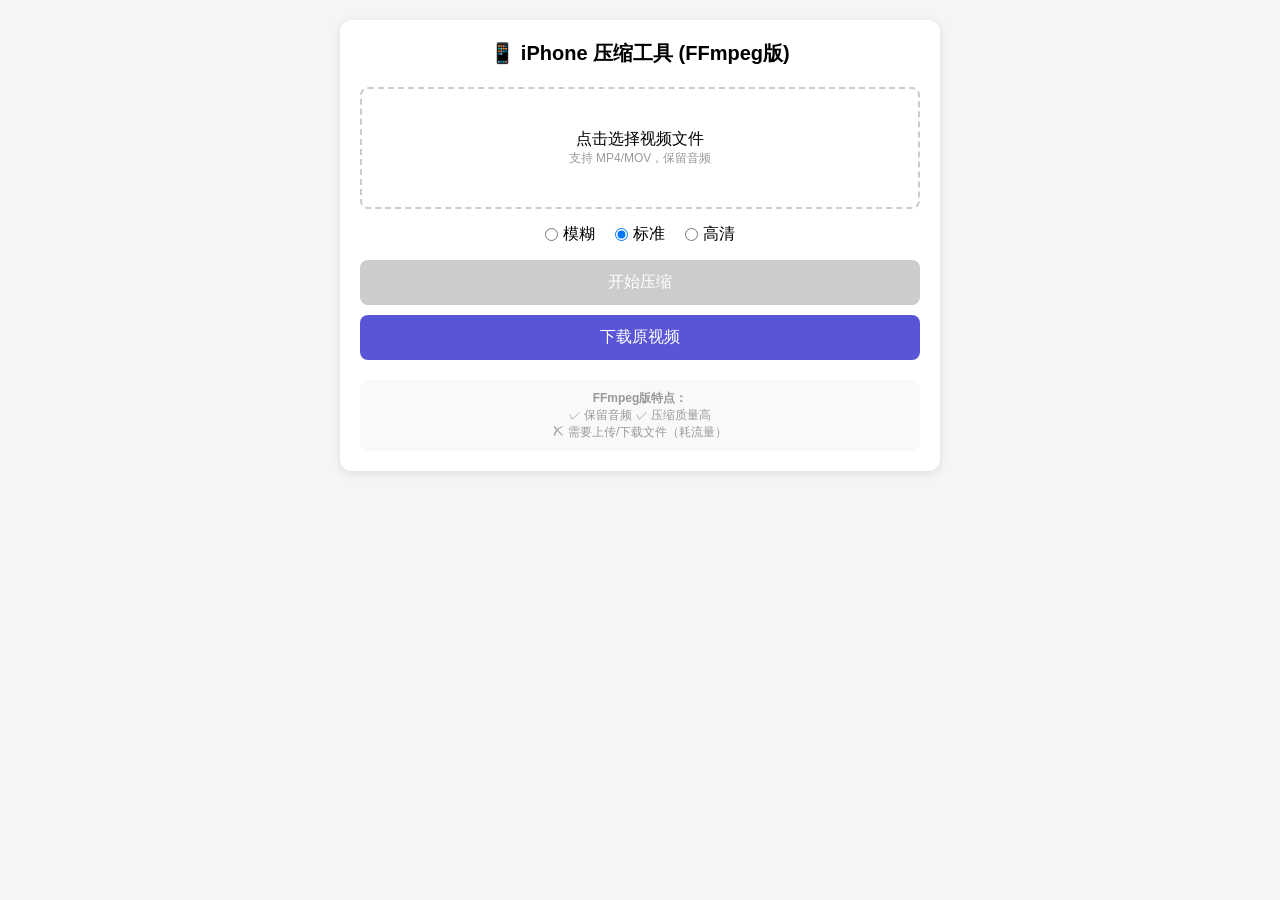
<file: index.html>
<!DOCTYPE html>
<html lang="zh-CN">

<head>
    <meta charset="UTF-8">
    <meta name="viewport" content="width=device-width, initial-scale=1.0">
    <title>iPhone 压缩工具 (FFmpeg版)</title>
    <link rel="stylesheet" href="style.css">
</head>

<body>
    <div class="container">
        <h1>📱 iPhone 压缩工具 (FFmpeg版)</h1>
        
        <div class="upload" onclick="file.click()">
            <p>点击选择视频文件</p>
            <p style="font-size:12px;color:#999">支持 MP4/MOV，保留音频</p>
        </div>
        
        <input type="file" id="file" accept="video/*" onchange="selectFile(this)">
        
        <div class="level">
            <label><input type="radio" name="lv" value="low"> 模糊</label>
            <label><input type="radio" name="lv" value="medium" checked> 标准</label>
            <label><input type="radio" name="lv" value="high"> 高清</label>
        </div>
        
        <button id="btn" onclick="compress()" disabled>开始压缩</button>
        
        <!-- 上传进度条 -->
        <div id="uploadProgress" class="progress-container">
            <div class="progress-label">
                <span id="uploadLabel">上传中...</span>
                <span id="uploadPercent">0%</span>
            </div>
            <div class="progress-bar">
                <div id="uploadFill" class="progress-fill"></div>
            </div>
        </div>
        
        <!-- 压缩进度条 -->
        <div id="compressProgress" class="progress-container">
            <div class="progress-label">
                <span id="compressLabel">服务器压缩中...</span>
                <span id="compressPercent">0%</span>
            </div>
            <div class="progress-bar">
                <div id="compressFill" class="progress-fill"></div>
            </div>
        </div>
        
        <div class="compare" id="preview" style="display:none">
            <!-- 原始文件 -->
            <div class="box">
                <h3>原始</h3>
                <div id="orig"></div>
                <div class="info" id="origInfo"></div>
            </div>
            <!-- 压缩后文件 -->
            <div class="box">
                <h3>压缩后</h3>
                <div id="comp"></div>
                <div class="info" id="compInfo"></div>
            </div>
        </div>
        
        <button id="dlOriginal" onclick="downloadOriginal()">下载原视频</button>
        <div id="dlGroup" style="display:none;margin-top:10px">
            <button id="dl" onclick="download()">下载压缩视频</button>
        </div>
        
        <div class="note">
            <strong>FFmpeg版特点：</strong><br>
            ✓ 保留音频 ✓ 压缩质量高<br>
            ✗ 需要上传/下载文件（耗流量）
        </div>
    </div>

    <script src="app.js"></script>
</body>
</html>
</file>
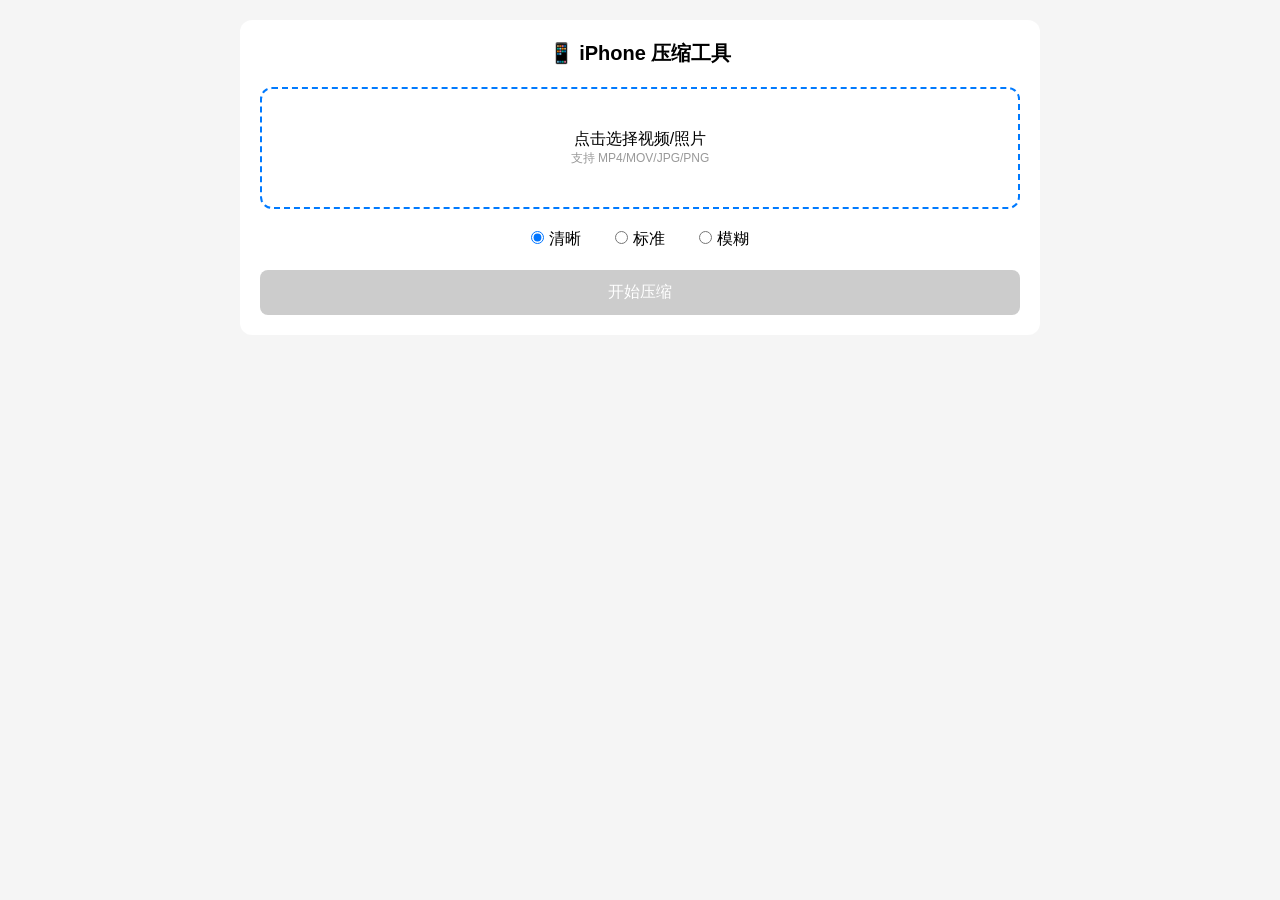
<file: brower_version/index.html>
<!DOCTYPE html>
<html lang="zh-CN">

<head>
    <!-- 页面元信息 -->
    <meta charset="UTF-8">
    <meta name="viewport" content="width=device-width, initial-scale=1.0">
    <title>iPhone 压缩工具</title>

    <!-- 引入外部样式表 -->
    <link rel="stylesheet" href="style.css">
</head>

<body>
    <!-- 主容器 -->
    <div class="container">
        <!-- 页面标题 -->
        <h1>📱 iPhone 压缩工具</h1>

        <!-- 文件上传区域 -->
        <div class="upload" onclick="file.click()">
            <p>点击选择视频/照片</p>
            <p style="font-size:12px;color:#999">支持 MP4/MOV/JPG/PNG</p>
        </div>

        <!-- 隐藏的文件输入框 -->
        <input type="file" id="file" accept="video/*,image/*" onchange="selectFile(this)">

        <!-- 压缩等级选择 -->
        <div class="level">
            <label><input type="radio" name="lv" value="0.7" checked> 清晰</label>
            <label><input type="radio" name="lv" value="0.5"> 标准</label>
            <label><input type="radio" name="lv" value="0.3"> 模糊</label>
        </div>

        <!-- 压缩按钮 -->
        <button id="btn" onclick="compress()" disabled>开始压缩</button>

        <!-- 对比预览区域（初始隐藏） -->
        <div class="compare" id="preview" style="display:none">
            <!-- 原始文件预览 -->
            <div class="box">
                <h3>原始</h3>
                <div id="orig"></div>
                <div class="info" id="origInfo"></div>
            </div>
            <!-- 压缩后预览 -->
            <div class="box">
                <h3>压缩后</h3>
                <div id="comp"></div>
                <div class="info" id="compInfo"></div>
            </div>
        </div>

        <!-- 下载按钮组（初始隐藏） -->
        <div id="dlGroup" style="display:none;margin-top:10px">
            <button id="dlOriginal" style="background:#007AFF" onclick="downloadOriginal()">
                下载原文件
            </button>
            <button id="dl" style="background:#34C759" onclick="download()">
                下载压缩文件
            </button>
        </div>
    </div>

    <!-- 引入外部 JavaScript，添加 defer 优化加载 -->
    <script src="app.js" defer></script>
</body>

</html>
</file>
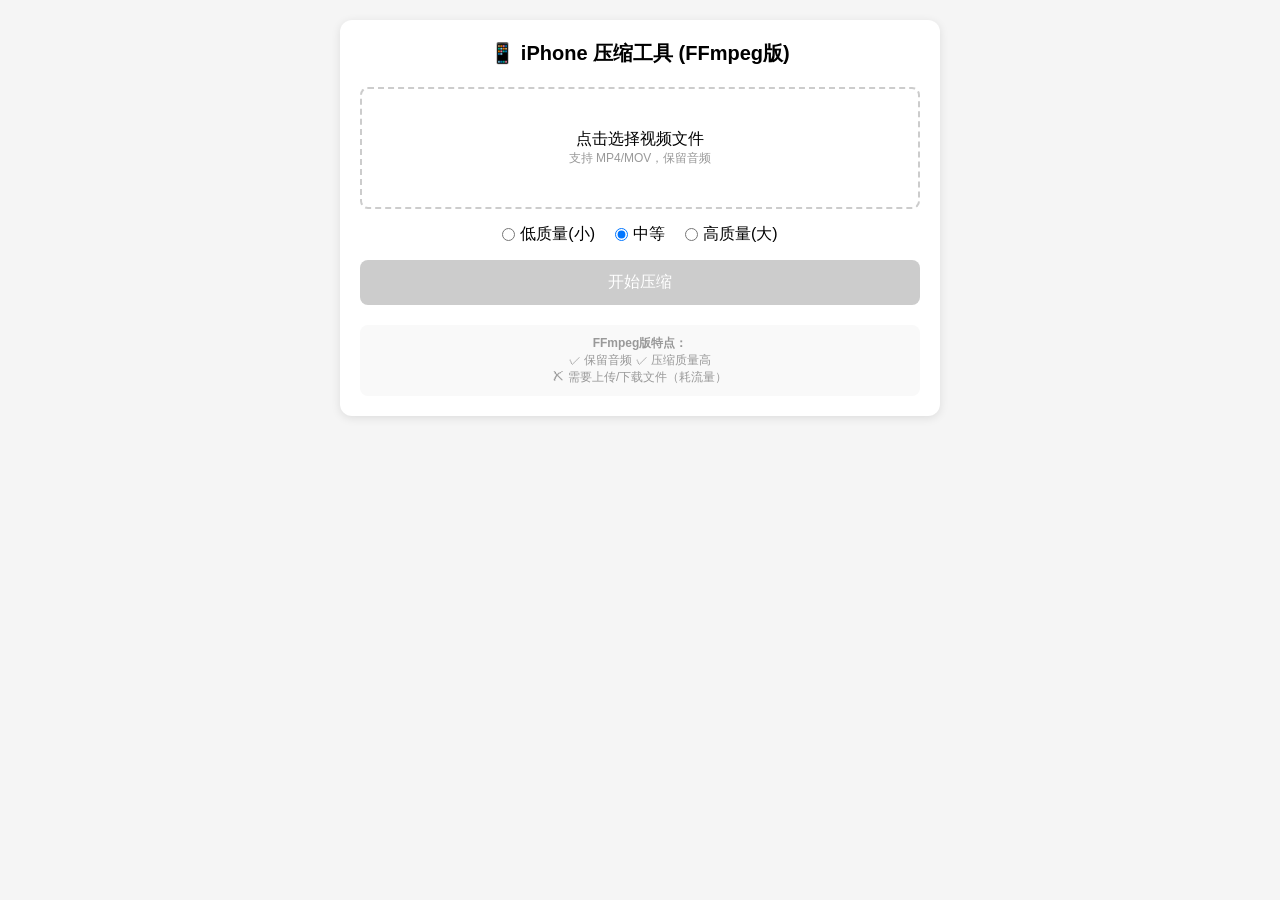
<file: ffmpeg_version/index.html>
<!DOCTYPE html>
<html lang="zh-CN">

<head>
    <meta charset="UTF-8">
    <meta name="viewport" content="width=device-width, initial-scale=1.0">
    <title>iPhone 压缩工具 (FFmpeg版)</title>
    <style>
        * { margin: 0; padding: 0; box-sizing: border-box; }
        body {
            font-family: -apple-system, BlinkMacSystemFont, 'Segoe UI', Roboto, sans-serif;
            background: #f5f5f5;
            padding: 20px;
        }
        .container {
            max-width: 600px;
            margin: 0 auto;
            background: white;
            border-radius: 12px;
            padding: 20px;
            box-shadow: 0 2px 10px rgba(0,0,0,0.1);
        }
        h1 {
            text-align: center;
            margin-bottom: 20px;
            font-size: 20px;
        }
        .upload {
            border: 2px dashed #ccc;
            border-radius: 8px;
            padding: 40px;
            text-align: center;
            cursor: pointer;
            margin-bottom: 15px;
        }
        .upload:active {
            background: #f0f0f0;
        }
        #file { display: none; }
        .level {
            display: flex;
            justify-content: center;
            gap: 20px;
            margin-bottom: 15px;
        }
        .level label {
            display: flex;
            align-items: center;
            gap: 5px;
            cursor: pointer;
        }
        button {
            width: 100%;
            padding: 12px;
            border: none;
            border-radius: 8px;
            font-size: 16px;
            cursor: pointer;
            margin-bottom: 10px;
        }
        #btn {
            background: #007AFF;
            color: white;
        }
        #btn:disabled {
            background: #ccc;
        }
        #dlOriginal {
            background: #5856D6;
            color: white;
        }
        #dl {
            background: #34C759;
            color: white;
        }
        .compare {
            display: grid;
            grid-template-columns: 1fr 1fr;
            gap: 10px;
            margin-top: 15px;
        }
        .box {
            background: #f9f9f9;
            border-radius: 8px;
            padding: 10px;
            text-align: center;
        }
        .box h3 {
            font-size: 14px;
            margin-bottom: 8px;
            color: #666;
        }
        .box video, .box img {
            width: 100%;
            border-radius: 4px;
            max-height: 200px;
            object-fit: contain;
        }
        .info {
            font-size: 12px;
            color: #999;
            margin-top: 5px;
        }
        .progress {
            text-align: center;
            padding: 20px;
            color: #666;
        }
        .note {
            font-size: 12px;
            color: #999;
            text-align: center;
            margin-top: 10px;
            padding: 10px;
            background: #f9f9f9;
            border-radius: 8px;
        }
    </style>
</head>

<body>
    <div class="container">
        <h1>📱 iPhone 压缩工具 (FFmpeg版)</h1>
        
        <div class="upload" onclick="file.click()">
            <p>点击选择视频文件</p>
            <p style="font-size:12px;color:#999">支持 MP4/MOV，保留音频</p>
        </div>
        
        <input type="file" id="file" accept="video/*" onchange="selectFile(this)">
        
        <div class="level">
            <label><input type="radio" name="lv" value="low"> 低质量(小)</label>
            <label><input type="radio" name="lv" value="medium" checked> 中等</label>
            <label><input type="radio" name="lv" value="high"> 高质量(大)</label>
        </div>
        
        <button id="btn" onclick="compress()" disabled>开始压缩</button>
        
        <div id="progress" class="progress" style="display:none">
            上传中... <span id="progressText">0%</span>
        </div>
        
        <div class="compare" id="preview" style="display:none">
            <div class="box">
                <h3>原始</h3>
                <div id="orig"></div>
                <div class="info" id="origInfo"></div>
            </div>
            <div class="box">
                <h3>压缩后</h3>
                <div id="comp"></div>
                <div class="info" id="compInfo"></div>
            </div>
        </div>
        
        <div id="dlGroup" style="display:none;margin-top:10px">
            <button id="dlOriginal" onclick="downloadOriginal()">下载原视频</button>
            <button id="dl" onclick="download()">下载压缩视频</button>
        </div>
        
        <div class="note">
            <strong>FFmpeg版特点：</strong><br>
            ✓ 保留音频 ✓ 压缩质量高<br>
            ✗ 需要上传/下载文件（耗流量）
        </div>
    </div>

    <script>
        let selectedFile;
        let compressedBlob;
        let compressedUrl;

        function selectFile(input) {
            selectedFile = input.files[0];
            btn.disabled = !selectedFile;
            preview.style.display = 'none';
            dlGroup.style.display = 'none';
            
            if (selectedFile) {
                showOriginalPreview();
            }
        }

        function showOriginalPreview() {
            const url = URL.createObjectURL(selectedFile);
            const sizeMB = (selectedFile.size / 1024 / 1024).toFixed(2);
            
            preview.style.display = 'grid';
            orig.innerHTML = `<video src="${url}" controls muted></video>`;
            origInfo.textContent = `${sizeMB}MB`;
            comp.innerHTML = `<p style="color:#999;padding:60px 0">点击"开始压缩"</p>`;
            compInfo.textContent = '等待压缩...';
        }

        async function compress() {
            if (!selectedFile) return;
            
            const quality = document.querySelector('input[name="lv"]:checked').value;
            
            btn.disabled = true;
            btn.textContent = '压缩中...';
            progress.style.display = 'block';
            progressText.textContent = '上传中...';
            
            try {
                // 创建 FormData
                const formData = new FormData();
                formData.append('file', selectedFile);
                formData.append('quality', quality);
                
                // 发送请求到服务器
                const response = await fetch('/api/compress', {
                    method: 'POST',
                    body: formData
                });
                
                progress.style.display = 'none';
                
                if (!response.ok) {
                    const error = await response.json().catch(() => ({}));
                    throw new Error(error.error || `服务器错误: ${response.status}`);
                }
                
                // 获取压缩后的文件
                compressedBlob = await response.blob();
                const originalSize = parseInt(response.headers.get('X-Original-Size') || selectedFile.size);
                const compressedSize = parseInt(response.headers.get('X-Compressed-Size') || compressedBlob.size);
                
                // 显示结果
                compressedUrl = URL.createObjectURL(compressedBlob);
                comp.innerHTML = `<video src="${compressedUrl}" controls autoplay muted></video>`;
                
                const saved = ((1 - compressedSize / originalSize) * 100).toFixed(0);
                const sizeText = `${(compressedSize / 1024 / 1024).toFixed(2)}MB`;
                compInfo.textContent = saved > 0 
                    ? `${sizeText} (节省${saved}%)` 
                    : `${sizeText} (原文件已较小)`;
                
                dlGroup.style.display = 'block';
                
            } catch (err) {
                alert('压缩失败: ' + err.message);
                compInfo.textContent = '压缩失败';
            } finally {
                btn.disabled = false;
                btn.textContent = '开始压缩';
                progress.style.display = 'none';
            }
        }

        function downloadOriginal() {
            const a = document.createElement('a');
            a.href = URL.createObjectURL(selectedFile);
            a.download = selectedFile.name;
            a.click();
        }

        function download() {
            if (!compressedBlob) return;
            const a = document.createElement('a');
            a.href = compressedUrl;
            const name = selectedFile.name.replace(/\.[^.]+$/, '');
            a.download = `compressed_${name}.mp4`;
            a.click();
        }
    </script>
</body>
</html>
</file>
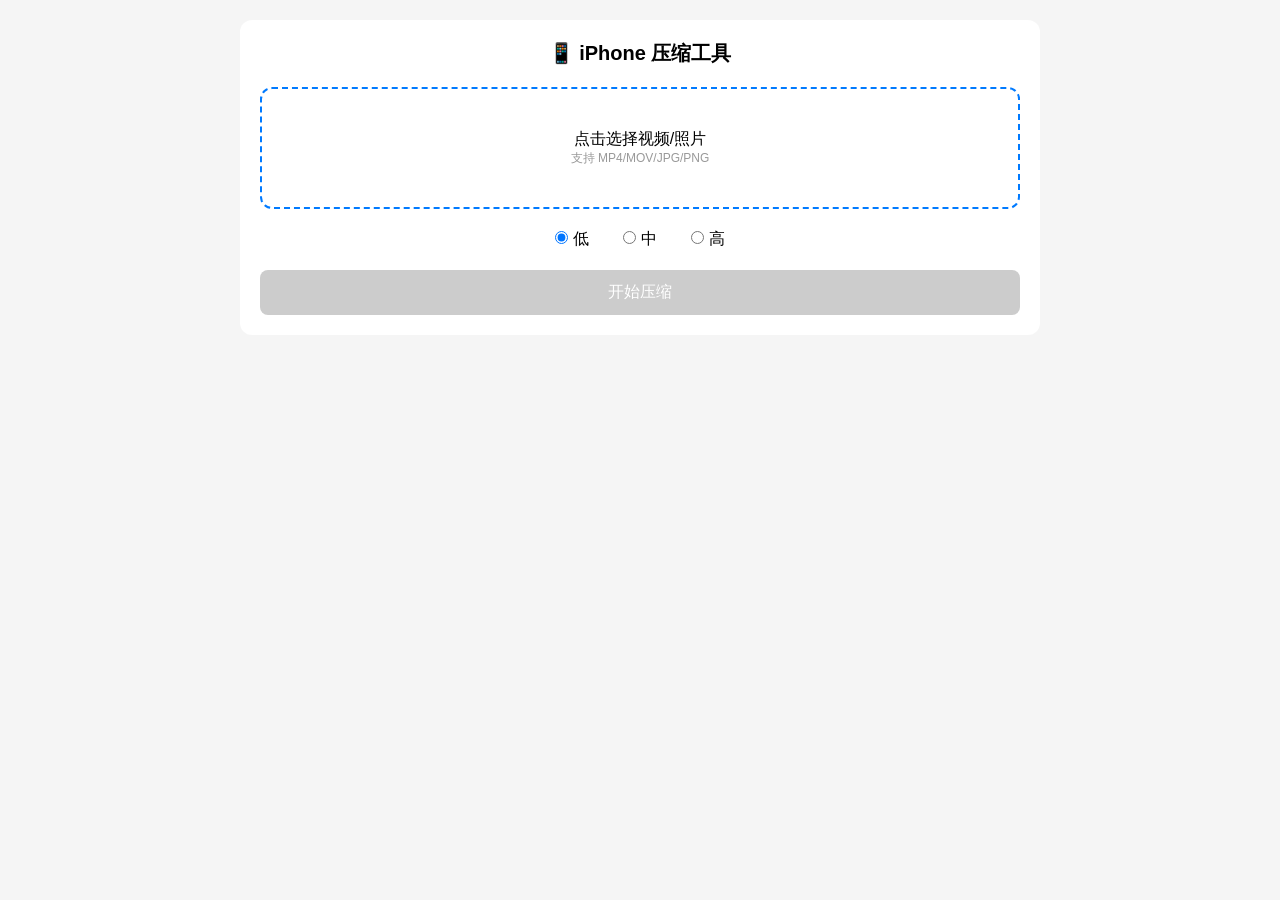
<file: .lajitong/compress.html>
<!DOCTYPE html>
<html lang="zh-CN">

<head>
    <meta charset="UTF-8">
    <meta name="viewport" content="width=device-width, initial-scale=1.0">
    <title>iPhone 压缩工具</title>
    <style>
        * {
            margin: 0;
            padding: 0;
            box-sizing: border-box
        }

        body {
            font-family: -apple-system, sans-serif;
            padding: 20px;
            background: #f5f5f5
        }

        .container {
            max-width: 800px;
            margin: 0 auto;
            background: #fff;
            padding: 20px;
            border-radius: 12px
        }

        h1 {
            text-align: center;
            font-size: 20px;
            margin-bottom: 20px
        }

        .upload {
            border: 2px dashed #007AFF;
            border-radius: 12px;
            padding: 40px;
            text-align: center;
            cursor: pointer
        }

        .level {
            margin: 20px 0;
            text-align: center
        }

        .level label {
            margin: 0 15px
        }

        button {
            background: #007AFF;
            color: #fff;
            border: none;
            padding: 12px 30px;
            border-radius: 8px;
            font-size: 16px;
            cursor: pointer;
            width: 100%
        }

        button:disabled {
            background: #ccc
        }

        .compare {
            display: grid;
            grid-template-columns: 1fr 1fr;
            gap: 10px;
            margin-top: 15px
        }

        .box {
            text-align: center
        }

        .box h3 {
            font-size: 14px;
            color: #666;
            margin-bottom: 8px
        }

        .box video,
        .box img {
            max-width: 100%;
            max-height: 200px;
            border-radius: 8px
        }

        .info {
            font-size: 12px;
            color: #666;
            margin-top: 5px
        }

        #file {
            display: none
        }
    </style>
</head>

<body>
    <div class="container">
        <h1>📱 iPhone 压缩工具</h1>
        <div class="upload" onclick="file.click()">
            <p>点击选择视频/照片</p>
            <p style="font-size:12px;color:#999">支持 MP4/MOV/JPG/PNG</p>
        </div>
        <input type="file" id="file" accept="video/*,image/*" onchange="selectFile(this)">
        <div class="level">
            <label><input type="radio" name="lv" value="0.7" checked> 低</label>
            <label><input type="radio" name="lv" value="0.5"> 中</label>
            <label><input type="radio" name="lv" value="0.3"> 高</label>
        </div>
        <button id="btn" onclick="compress()" disabled>开始压缩</button>
        <div class="compare" id="preview" style="display:none">
            <div class="box">
                <h3>原始</h3>
                <div id="orig"></div>
                <div class="info" id="origInfo"></div>
            </div>
            <div class="box">
                <h3>压缩后</h3>
                <div id="comp"></div>
                <div class="info" id="compInfo"></div>
            </div>
        </div>
        <button id="dl" style="display:none;margin-top:10px;background:#34C759" onclick="download()">下载压缩文件</button>
    </div>
    <script>
        let selectedFile, compressedBlob;
        function selectFile(input) { selectedFile = input.files[0]; btn.disabled = !selectedFile; preview.style.display = 'none'; dl.style.display = 'none' }
        function compress() {
            const lv = parseFloat(document.querySelector('input[name="lv"]:checked').value);
            btn.disabled = true; btn.textContent = '压缩中...';
            if (selectedFile.type.startsWith('image/')) compressImage(lv);
            else compressVideo(lv);
        }
        function compressImage(lv) {
            const img = new Image(), canvas = document.createElement('canvas'), ctx = canvas.getContext('2d');
            img.onload = () => { canvas.width = img.width * lv; canvas.height = img.height * lv; ctx.drawImage(img, 0, 0, canvas.width, canvas.height); canvas.toBlob(b => showResult(b, 'image'), 'image/jpeg', 0.9) };
            img.src = URL.createObjectURL(selectedFile);
            orig.innerHTML = `<img src="${img.src}">`; origInfo.textContent = `${(selectedFile.size / 1024 / 1024).toFixed(2)}MB`;
        }
        function compressVideo(lv) {
            const video = document.createElement('video'), canvas = document.createElement('canvas'), ctx = canvas.getContext('2d');
            video.muted = true; video.playsInline = true;
            video.onloadeddata = () => {
                const w = video.videoWidth * lv, h = video.videoHeight * lv;
                canvas.width = w; canvas.height = h;
                const stream = canvas.captureStream(), rec = new MediaRecorder(stream, { mimeType: 'video/webm' });
                const chunks = []; rec.ondataavailable = e => chunks.push(e.data); rec.onstop = () => { compressedBlob = new Blob(chunks, { type: 'video/webm' }); showResult(compressedBlob, 'video') };
                video.play(); rec.start(100);
                const draw = () => { if (video.paused || video.ended) { rec.stop(); return } ctx.drawImage(video, 0, 0, w, h); requestAnimationFrame(draw) };
                draw(); setTimeout(() => video.pause(), video.duration * 1000 || 5000);
            };
            video.src = URL.createObjectURL(selectedFile);
            orig.innerHTML = `<video src="${video.src}" controls muted loop></video>`;
            origInfo.textContent = `${(selectedFile.size / 1024 / 1024).toFixed(2)}MB`;
        }
        function showResult(blob, type) {
            compressedBlob = blob; preview.style.display = 'grid';
            const url = URL.createObjectURL(blob);
            comp.innerHTML = type === 'image' ? `<img src="${url}">` : `<video src="${url}" controls muted loop autoplay></video>`;
            compInfo.textContent = `${(blob.size / 1024 / 1024).toFixed(2)}MB (节省${((1 - blob.size / selectedFile.size) * 100).toFixed(0)}%)`;
            btn.disabled = false; btn.textContent = '开始压缩'; dl.style.display = 'block';
        }
        function download() {
            const a = document.createElement('a'); a.href = URL.createObjectURL(compressedBlob);
            a.download = 'compressed_' + selectedFile.name.replace(/\.[^.]+$/, '') + (compressedBlob.type.includes('image') ? '.jpg' : '.webm');
            a.click();
        }
    </script>
</body>

</html>
</file>
<file: style.css>
* {
    margin: 0;
    padding: 0;
    box-sizing: border-box;
}

body {
    font-family: -apple-system, BlinkMacSystemFont, 'Segoe UI', Roboto, sans-serif;
    background: #f5f5f5;
    padding: 20px;
}

.container {
    max-width: 600px;
    margin: 0 auto;
    background: white;
    border-radius: 12px;
    padding: 20px;
    box-shadow: 0 2px 10px rgba(0, 0, 0, 0.1);
}

h1 {
    text-align: center;
    margin-bottom: 20px;
    font-size: 20px;
}

.upload {
    border: 2px dashed #ccc;
    border-radius: 8px;
    padding: 40px;
    text-align: center;
    cursor: pointer;
    margin-bottom: 15px;
}

.upload:active {
    background: #f0f0f0;
}

#file {
    display: none;
}

.level {
    display: flex;
    justify-content: center;
    gap: 20px;
    margin-bottom: 15px;
}

.level label {
    display: flex;
    align-items: center;
    gap: 5px;
    cursor: pointer;
}

button {
    width: 100%;
    padding: 12px;
    border: none;
    border-radius: 8px;
    font-size: 16px;
    cursor: pointer;
    margin-bottom: 10px;
}

#btn {
    background: #007AFF;
    color: white;
}

#btn:disabled {
    background: #ccc;
}

#dlOriginal {
    background: #5856D6;
    color: white;
}

#dl {
    background: #34C759;
    color: white;
}

.compare {
    display: flex;
    flex-direction: column;
    gap: 15px;
    margin-top: 15px;
}

.box {
    background: #f9f9f9;
    border-radius: 8px;
    padding: 10px;
    text-align: center;
}

.box-row {
    display: flex;
    gap: 15px;
    align-items: flex-start;
}

.box-row .box {
    flex: 1;
}

.box h3 {
    font-size: 14px;
    margin-bottom: 8px;
    color: #666;
}

.box video,
.box img {
    width: 100%;
    border-radius: 4px;
    max-height: 300px;
    object-fit: contain;
}

.info {
    font-size: 12px;
    color: #999;
    margin-top: 5px;
}

.progress-container {
    margin: 15px 0;
    display: none;
}

.progress-label {
    font-size: 14px;
    color: #666;
    margin-bottom: 8px;
    display: flex;
    justify-content: space-between;
}

.progress-bar {
    width: 100%;
    height: 10px;
    background: #e0e0e0;
    border-radius: 5px;
    overflow: hidden;
}

.progress-fill {
    height: 100%;
    background: linear-gradient(90deg, #007AFF, #5856D6);
    border-radius: 5px;
    transition: width 0.3s ease;
    width: 0%;
}

.progress {
    text-align: center;
    padding: 20px;
    color: #666;
}

.note {
    font-size: 12px;
    color: #999;
    text-align: center;
    margin-top: 10px;
    padding: 10px;
    background: #f9f9f9;
    border-radius: 8px;
}
</file>
<file: brower_version/style.css>
/**
 * iPhone 视频/照片压缩工具 - 样式表
 * 作用：定义页面布局和视觉效果
 */

/* ========== 基础重置 ========== */
/* 清除所有元素的默认边距和内边距，统一使用 border-box 盒模型 */
* {
    margin: 0;
    padding: 0;
    box-sizing: border-box;
}

/* ========== 页面主体 ========== */
/* 设置字体为苹果系统字体，添加背景色和内边距 */
body {
    font-family: -apple-system, sans-serif;
    padding: 20px;
    background: #f5f5f5;
}

/* ========== 主容器 ========== */
/* 限制最大宽度并居中显示，白色背景圆角卡片 */
.container {
    max-width: 800px;
    margin: 0 auto;
    background: #fff;
    padding: 20px;
    border-radius: 12px;
}

/* ========== 标题 ========== */
h1 {
    text-align: center;
    font-size: 20px;
    margin-bottom: 20px;
}

/* ========== 上传区域 ========== */
/* 虚线边框的拖拽上传区域，蓝色主题 */
.upload {
    border: 2px dashed #007AFF;
    border-radius: 12px;
    padding: 40px;
    text-align: center;
    cursor: pointer;
}

/* ========== 压缩等级选择区 ========== */
/* 居中对齐的单选按钮组 */
.level {
    margin: 20px 0;
    text-align: center;
}

/* 单选按钮标签间距 */
.level label {
    margin: 0 15px;
}

/* ========== 按钮样式 ========== */
/* 主按钮：蓝色背景，圆角，全宽 */
button {
    background: #007AFF;
    color: #fff;
    border: none;
    padding: 12px 30px;
    border-radius: 8px;
    font-size: 16px;
    cursor: pointer;
    width: 100%;
}

/* 禁用状态：灰色背景 */
button:disabled {
    background: #ccc;
}

/* ========== 对比预览区 ========== */
/* 两列网格布局，用于并排显示原图和压缩后 */
.compare {
    display: grid;
    grid-template-columns: 1fr 1fr;
    gap: 10px;
    margin-top: 15px;
}

/* 单个预览框 */
.box {
    text-align: center;
}

/* 预览框标题 */
.box h3 {
    font-size: 14px;
    color: #666;
    margin-bottom: 8px;
}

/* 预览媒体元素（视频/图片） */
.box video,
.box img {
    max-width: 100%;
    max-height: 200px;
    border-radius: 8px;
}

/* ========== 文件信息文字 ========== */
/* 显示文件大小和压缩比例 */
.info {
    font-size: 12px;
    color: #666;
    margin-top: 5px;
}

/* ========== 隐藏的文件输入框 ========== */
/* 实际点击的是上传区域，此 input 隐藏 */
#file {
    display: none;
}
</file>
